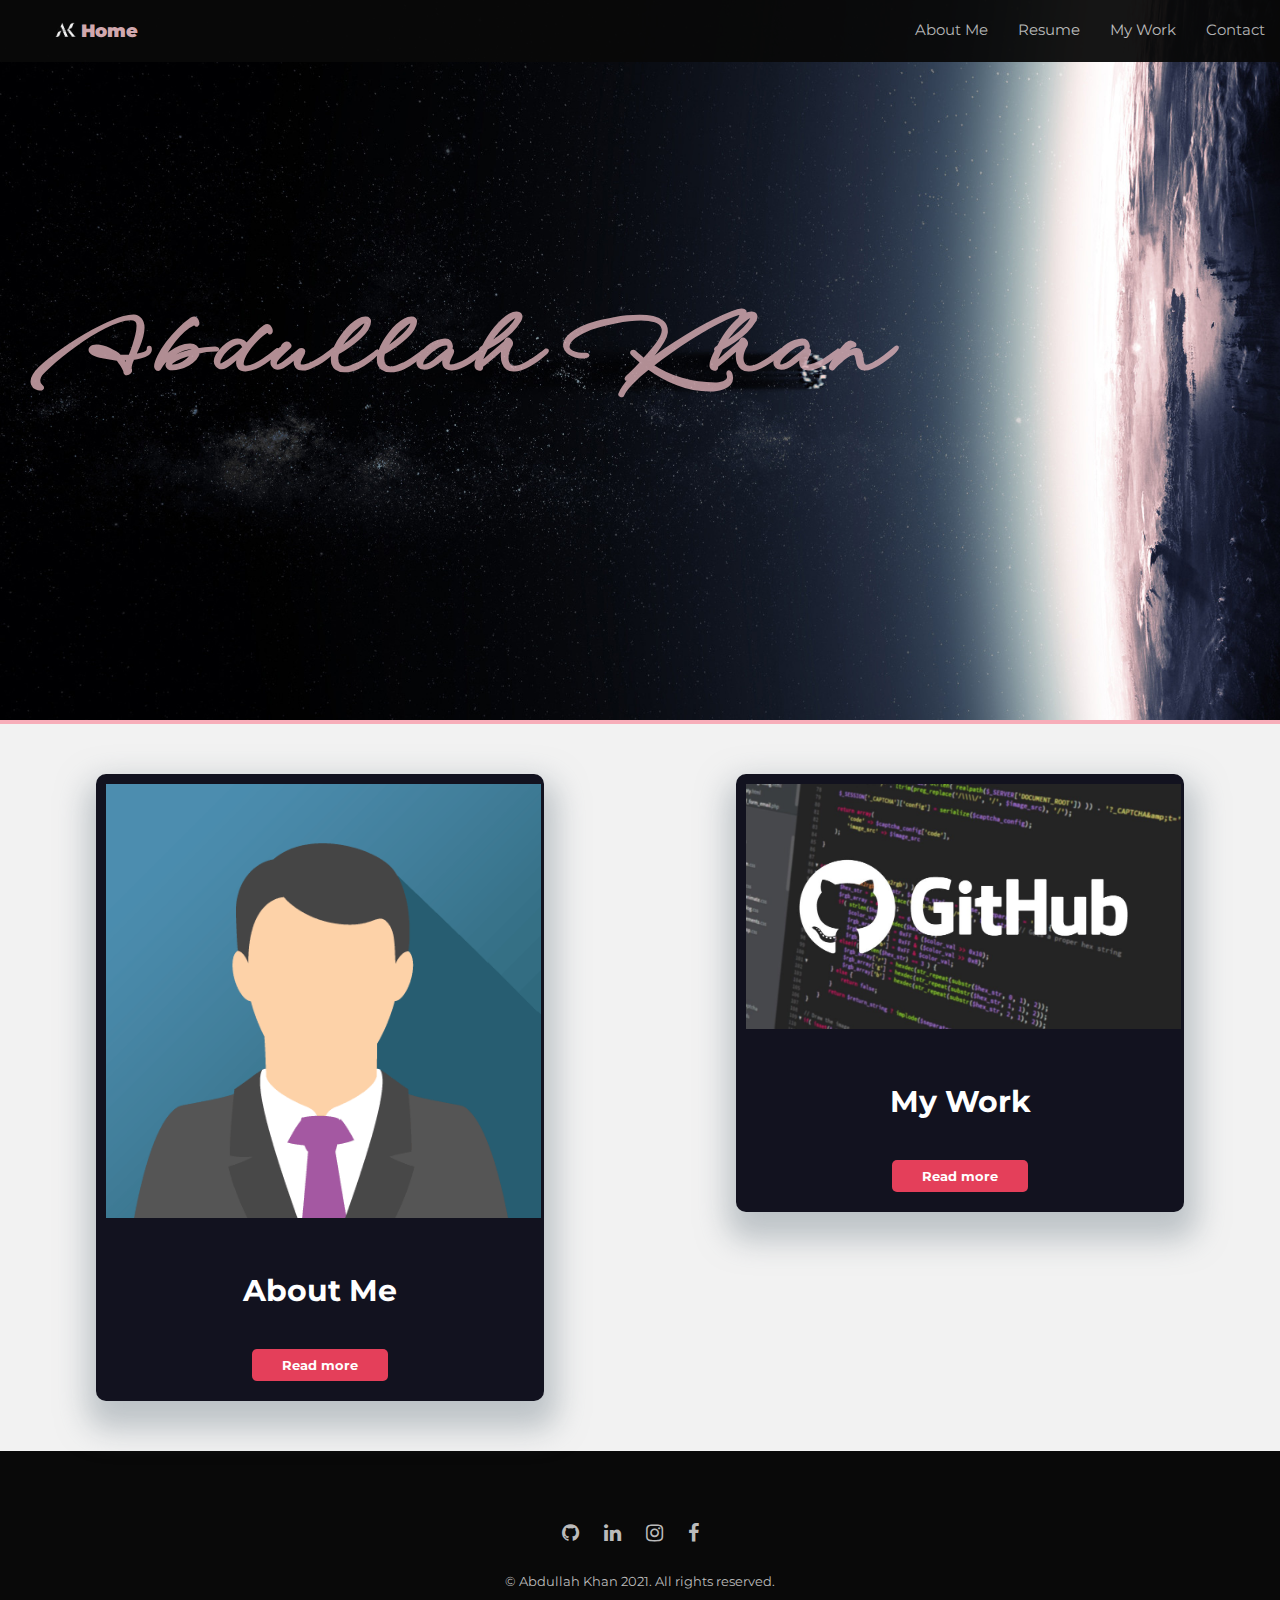
<file: index.html>
<!DOCTYPE html>
<html>
<head>
	<meta charset="utf-8">
	<title>Abdullah Khan Portfolio</title>
    <link rel="shortcut icon" type="png" href="favicon.png"/>
    <link rel="stylesheet" href="webstyle.css">
    <link href="https://fonts.googleapis.com/css2?family=Montserrat:wght@300&display=swap" rel="stylesheet">
    <link href="https://fonts.googleapis.com/css2?family=Gowun+Batang&family=WindSong&display=swap" rel="stylesheet">
    <link rel="stylesheet" href="https://cdnjs.cloudflare.com/ajax/libs/font-awesome/4.7.0/css/font-awesome.min.css">
</head>
<body>
    <div class="nav">
        <ul class="main">
            <li class="title"><img src="favicon.png" alt="Logo PNG" class="png"><a href="index.html"><strong>   Home</strong></a></li>
            <li class="side"><a href="two.html">About Me</a></li>
            <li><a href="404.html">Resume</a></li>
            <li><a href="one.html">My Work</a></li>
            <li><a href="404.html">Contact</a></li>
        </ul>
    </div>
    <div class="header">
        <img class="image" src="images\sideplanet.jpg" alt="Main Wallpaper">
        <div class="headertext">
            <h2>Abdullah Khan</h2>
        </div>
    </div>
    <div class="section">
        <div class="card">
            <div class="image">
                <img src="images\image_2022-04-18_161300936.png" alt="Card 1 Image">
            </div>
            <div class="desc">
                <h3>About Me</h3>
                <a href="two.html"><button>Read more</button></a>
            </div>
        </div>
        
        <div class="card">
            <div class="image">
                <img src="images\github.jpeg" alt="Card 2 Image">
            </div>
            <div class="desc">
                <h3>My Work</h3>
                <a href="one.html"><button>Read more</button></a>
            </div>
        </div>
    </div>
    <div class="footer">
        <div class="footer-section">
            <ul class="socials">
                <li><a href="https://github.com/akhan2001" class="fa fa-github" target="_blank"></a></li>
                <li><a href="https://www.linkedin.com/in/abdullah-khan-2001/" class="fa fa fa-linkedin" target="_blank"></a></li>
                <li><a href="https://www.instagram.com/abdxllahkhan" class="fa fa-instagram" target="_blank"></a></li>
                <li><a href="https://www.facebook.com/profile.php?id=100041325840147" class="fa fa-facebook" target="_blank"></a></li>
            </ul>
        </div>
        <div class="desc2">
            <p>&copy; Abdullah Khan 2021. All rights reserved.</p>
        </div>
    </div>
</body>
</html>
</file>
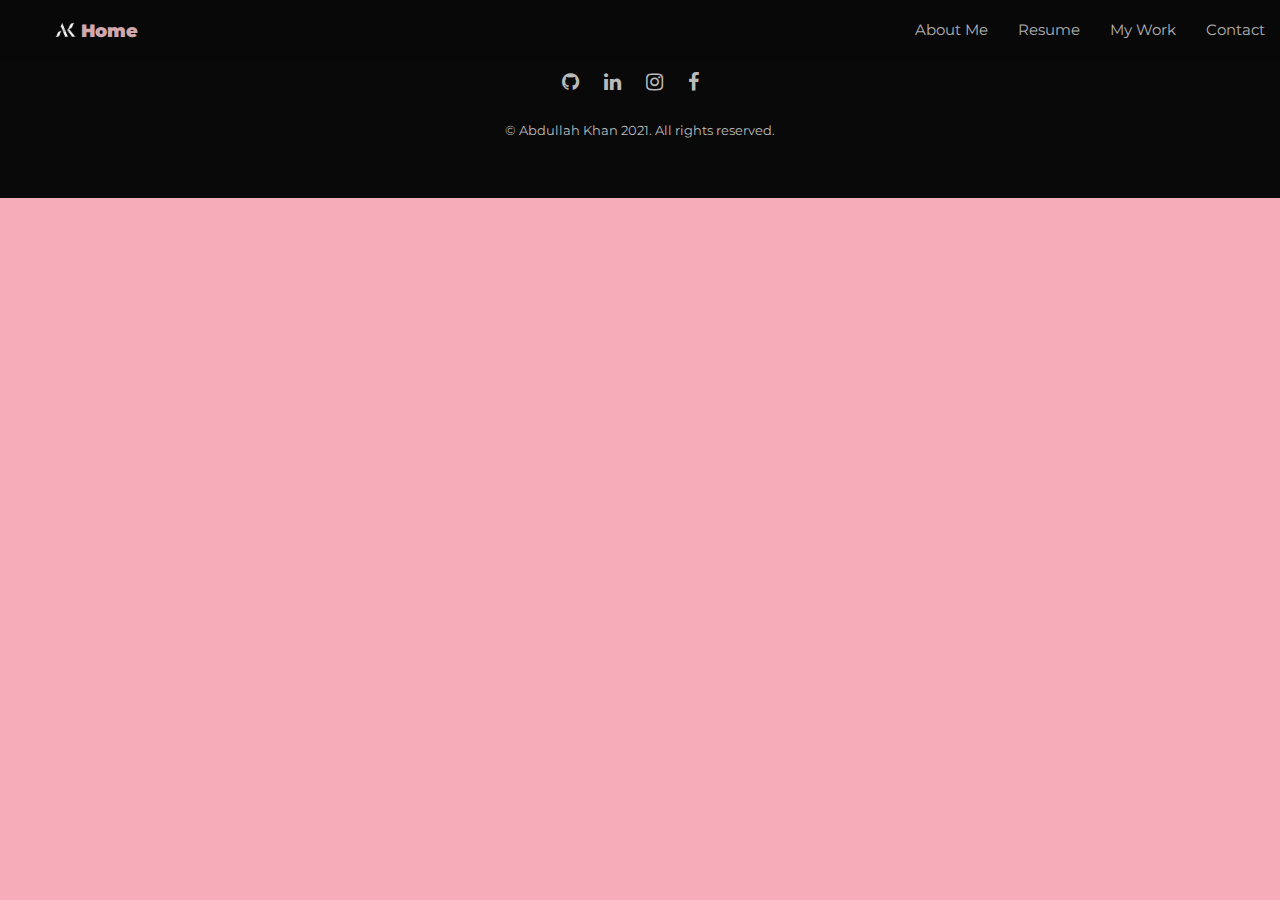
<file: three.html>
<!DOCTYPE html>
<html lang="en">
<head>
    <meta charset="utf-8">
	<title>Contact Page</title>
    <link rel="shortcut icon" type="png" href="favicon.png"/>
    <link rel="stylesheet" href="webstyle.css">
    <link href="https://fonts.googleapis.com/css2?family=Montserrat:wght@300&display=swap" rel="stylesheet">
    <link href="https://fonts.googleapis.com/css2?family=Gowun+Batang&family=WindSong&display=swap" rel="stylesheet">
    <link rel="stylesheet" href="https://cdnjs.cloudflare.com/ajax/libs/font-awesome/4.7.0/css/font-awesome.min.css">
    <link href="https://fonts.googleapis.com/css2?family=Hahmlet:wght@100&display=swap" rel="stylesheet">
    <link rel="preconnect" href="https://fonts.googleapis.com">
</head>
<body>
    <div class="nav">
        <ul class="main">
            <li class="title"><img src="favicon.png" alt="Logo PNG" class="png"><a href="home.html"><strong>   Home</strong></a></li>
            <li class="side"><a href="two.html">About Me</a></li>
            <li><a href="404.html">Resume</a></li>
            <li><a href="one.html">My Work</a></li>
            <li><a href="404.html">Contact</a></li>
        </ul>
    </div>

    <div class="contact-page">
        
    </div>

    <div class="footer">
        <div class="footer-section">
            <ul class="socials">
                <li><a href="https://github.com/akhan2001" class="fa fa-github" target="_blank"></a></li>
                <li><a href="https://www.linkedin.com/in/abdullah-khan-2001/" class="fa fa fa-linkedin" target="_blank"></a></li>
                <li><a href="https://www.instagram.com/abdxllahkhan" class="fa fa-instagram" target="_blank"></a></li>
                <li><a href="https://www.facebook.com/profile.php?id=100041325840147" class="fa fa-facebook" target="_blank"></a></li>
            </ul>
        </div>
        <div class="desc2">
            <p>&copy; Abdullah Khan 2021. All rights reserved.</p>
        </div>
    </div>
</body>
</html>
</file>
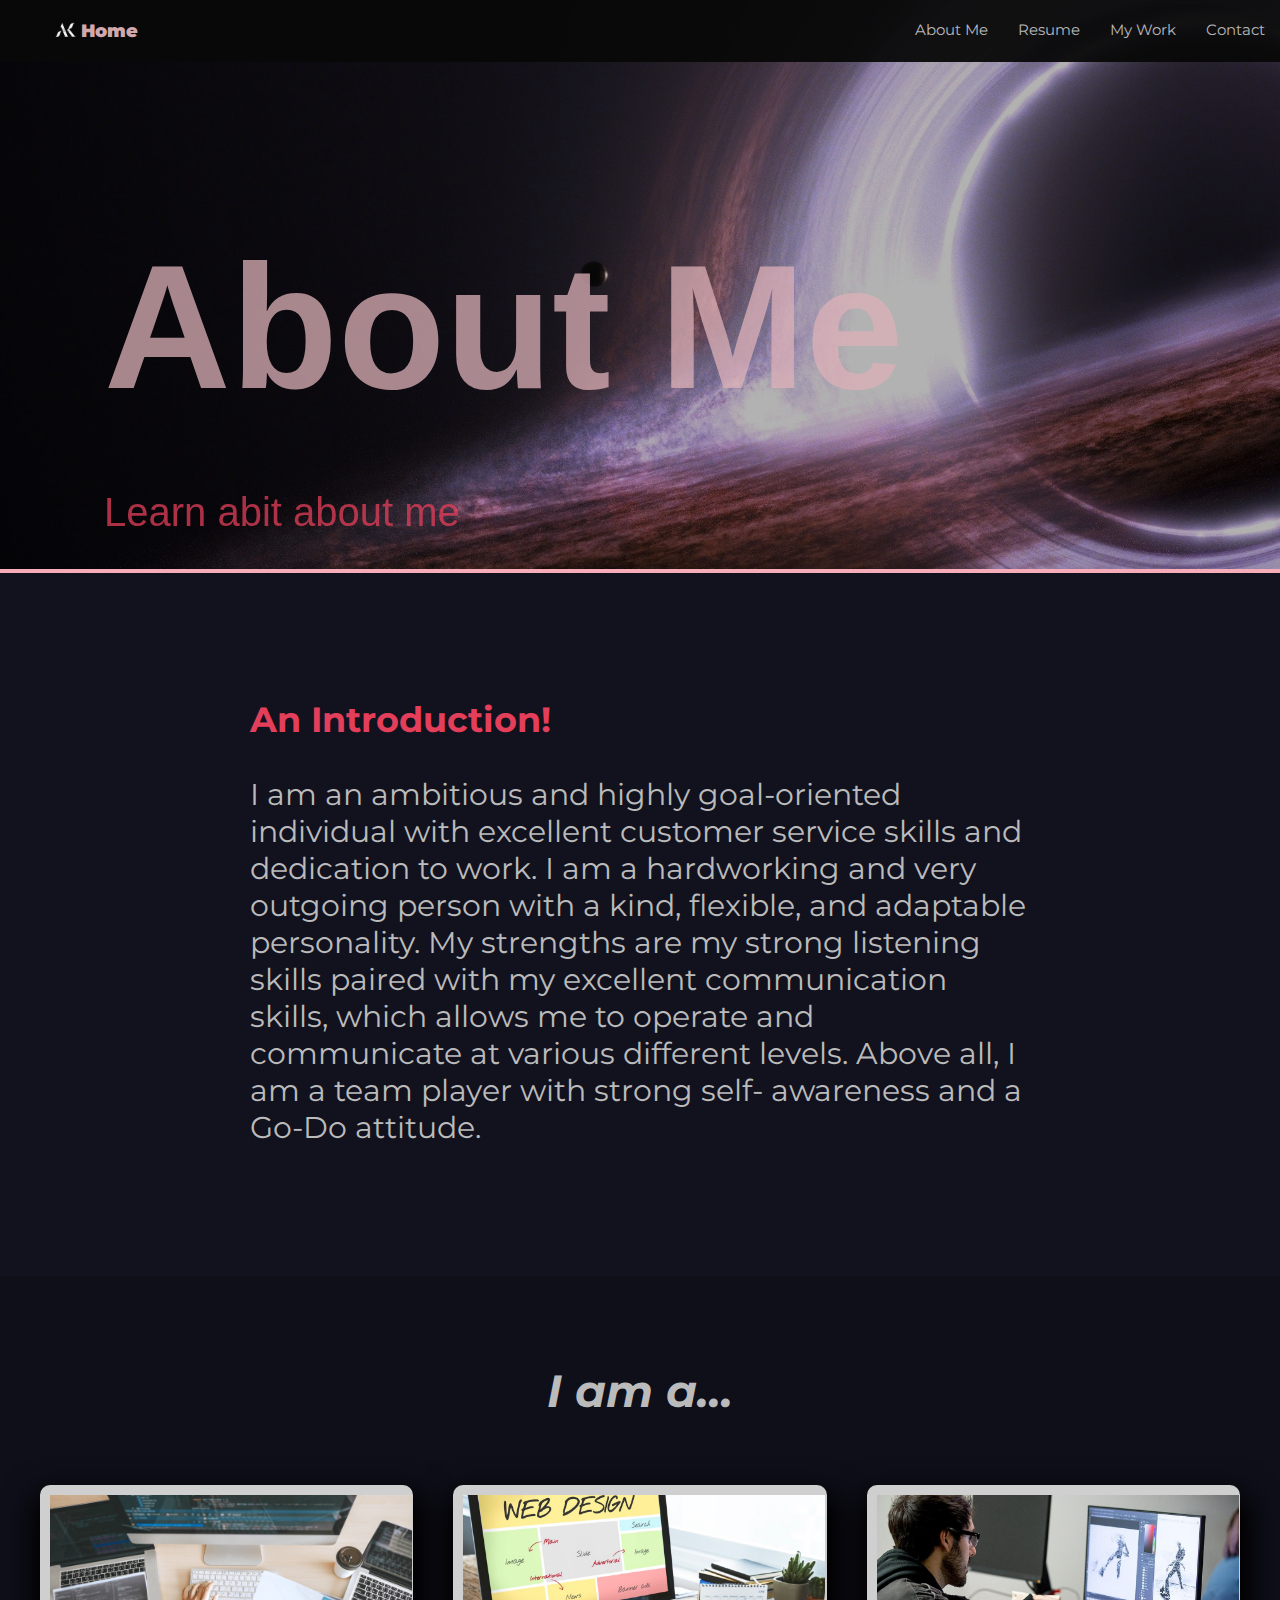
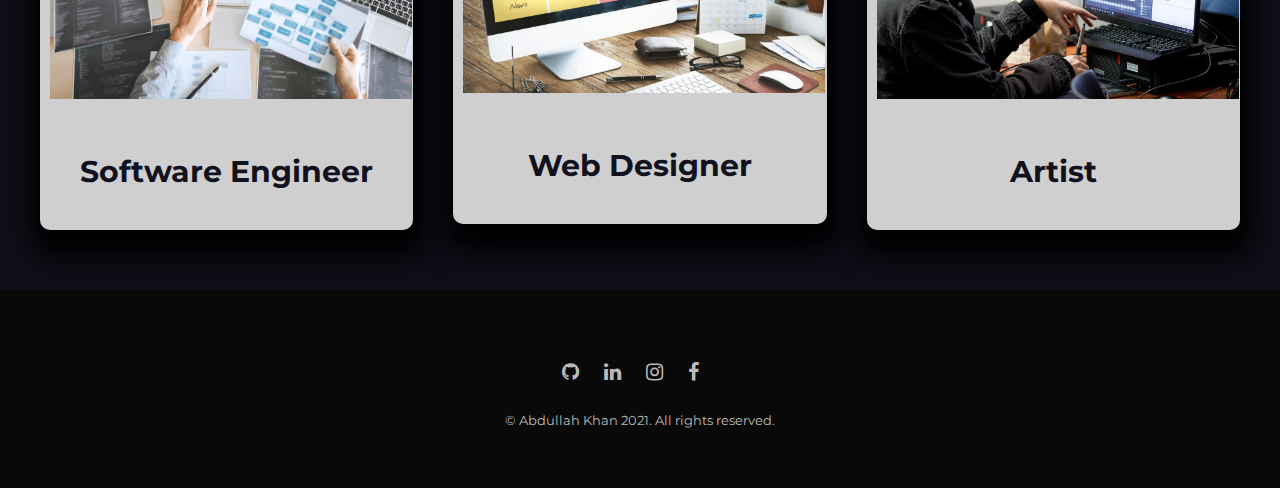
<file: two.html>
<!DOCTYPE html>
<html>
<head>
	<meta charset="utf-8">
	<title>My Work - Portfolio</title>
    <link rel="shortcut icon" type="png" href="favicon.png"/>
    <link rel="stylesheet" href="webstyle.css">
    <link href="https://fonts.googleapis.com/css2?family=Montserrat:wght@300&display=swap" rel="stylesheet">
    <link href="https://fonts.googleapis.com/css2?family=Gowun+Batang&family=WindSong&display=swap" rel="stylesheet">
    <link rel="stylesheet" href="https://cdnjs.cloudflare.com/ajax/libs/font-awesome/4.7.0/css/font-awesome.min.css">
    <link href="https://fonts.googleapis.com/css2?family=Hahmlet:wght@100&display=swap" rel="stylesheet">
    <link rel="preconnect" href="https://fonts.googleapis.com">
</head>
<body>
    <div class="nav">
        <ul class="main">
            <li class="title"><img src="favicon.png" alt="Logo PNG" class="png"><a href="index.html"><strong>   Home</strong></a></li>
            <li class="side"><a href="two.html">About Me</a></li>
            <li><a href="404.html">Resume</a></li>
            <li><a href="one.html">My Work</a></li>
            <li><a href="404.html">Contact</a></li>
        </ul>
    </div>
    <div class="header">
        <img src="images\space3.jpg" alt="My Work Wallpaper" class="image-mywork">
        <div class="headertext-work">
            <h3>About Me</h3>
            <p id="work">Learn abit about me</p>
        </div>
    </div>

    <div class="section1">
        <div class="section-text">
            <h3>An Introduction!</h3>
            <p>I am an ambitious and highly goal-oriented individual with excellent 
            customer service skills and dedication to work. I am a hardworking 
            and very outgoing person with a kind, flexible, and adaptable 
            personality. My strengths are my strong listening skills paired 
            with my excellent communication skills, which allows me to operate 
            and communicate at various different levels. Above all, I am a team 
            player with strong self- awareness and a Go-Do attitude.</p>
        </div>
    </div>

    <div class="section2">
        <div id="section-header">
            <h2>I am a...</h2>
        </div>
    </div>

    <div class="section-work">
        <div class="card-work">
            <div class="image">
                <img src="images\software-eng.jpg" alt="Card-work 1 Image">
            </div>
            <div class="desc-work">
                <h3>Software Engineer</h3>
            </div>
        </div>
        <div class="card-work">
            <div class="image">
                <img src="images\webdesign.jpg" alt="Card-work 2 Image">
            </div>
            <div class="desc-work">
                <h3>Web Designer</h3>
            </div>
        </div>
        <div class="card-work">
            <div class="image">
                <img src="images\digitalart.jpg" alt="Cssard-work 2 Image">
            </div>
            <div class="desc-work">
                <h3>Artist</h3>
            </div>
        </div>
    </div>

    <div class="footer">
        <div class="footer-section">
            <ul class="socials">
                <li><a href="https://github.com/akhan2001" class="fa fa-github" target="_blank"></a></li>
                <li><a href="https://www.linkedin.com/in/abdullah-khan-2001/" class="fa fa fa-linkedin" target="_blank"></a></li>
                <li><a href="https://www.instagram.com/abdxllahkhan" class="fa fa-instagram" target="_blank"></a></li>
                <li><a href="https://www.facebook.com/profile.php?id=100041325840147" class="fa fa-facebook" target="_blank"></a></li>
            </ul>
        </div>
        <div class="desc2">
            <p>&copy; Abdullah Khan 2021. All rights reserved.</p>
        </div>
    </div>
</body>
</html>
</file>
<file: webstyle.css>
body, html {
	width: 100%; height: 100%;
	font-family: 'Montserrat', sans-serif;
	margin: auto 0;
	padding: 0;
	border: 0;
	font-size: 100%;
    background-color: #f7adb9;
}

li {
    list-style: none;
}

a {
    text-decoration: none;
}

/*Navigation*/
.nav {
    position: fixed;
    top: 0;
    width: 100%;
    background-color: #090909;
    opacity: 0.95;
    z-index: +5;
}

.png {
    height: 15px;
    width: auto;
}

.title {
    font-weight: bold;
    font-size: 18px;
}

.title > a {
    color: #ddb1b8;
}

.side {
    margin-left: auto;
}

.main {
    display: flex;
    list-style: none;
    font-size: 15px;
    margin: 0;
}

.main li {
    padding: 20px 15px;
}

a {
    color: #bbb;
    text-decoration: none;
    padding-bottom: 10px;
    transition: color 0.35s, border-bottom 0.35s;
}

.nav ul li a:hover, a:active {
    color: white;
    border-bottom: 1px solid white;
}

/*header*/
.header {
    position: relative;
    background-size: cover;
    margin: 0;
}

.image {
    width: 100%;
    height: 100%;   
}

.image-mywork {
    width: 100%;
    height: 100%;
    filter: brightness(70%);
}

.image-pfp {
    width: 100%;
    height: 100%;
    filter: brightness(70%);
}

.headertext {
    position: absolute;
    margin: 0;
    padding: 0 40px;
    transform: translateY(-30%);
    top: 40%;
    font-size: 65px;
    font-family: 'WindSong', cursive;
    letter-spacing: 2px;
    transition: letter-spacing 0.7s;
    color: #ddb1b8;
    opacity: 0.80;
}

.headertext:hover {
    letter-spacing: 3.5px;;
}

.headertext-work {
    position: absolute;
    margin: 0 0 0 5%    ;
    padding: 0 40px;
    transform: translateY(-30%);
    top: 40%;
    font-size: 150px;
    color: #ddb1b8;
    font-family: 'Titillium Web', sans-serif;
    transition: letter-spacing 1s, opacity 1s;
    opacity: 0.75;
}

.headertext-work:hover {
    letter-spacing: 3px;
    opacity: 100%;
}

#work {
    color: #e43f5a;
    font-size: 40px;
    margin: 0;
    transform: translateY(-250%);
}

.section-about {
    background-color: #0f0f1a;
    padding: 30px 300px;
    color: #f2f2f2;
    margin: 0;
}

article > img {
    height: 200px;
    transition: transform 1s;
    margin-top: 35px;
}

article > img:hover {
    transform: scale(1.1);
}

.works > ul > li {
    padding: 50px 0 30px 0;
}

article > h3 {
    color: #e2657a;
    font-size: 20px;
}

article > .work {
    margin-bottom: 0px;
    display: inline-block;
    line-height: 150%;
    font-size: 18px;
}

/*Error 404 Text*/
.errortext {
    text-align: center;
    position: absolute;
    margin: 0;
    padding: 0;
    top: 50%;
    left: 50%;
    transform: translateX(-50%) translateY(-50%);
    font-size: 65px;
    font-family: 'Roboto Mono', monospace;
    color: #f2f2f2;
    letter-spacing: 10px;
    transition: font-size 0.8s, opacity 1s;
}

.errorpara {
    font-size: 60%;
    transform: translateY(-100%)
}

.errortext:hover {
    font-size: 10px;
    opacity: 0.35;
}

/*Simple about me*/
.about {
    text-align: center;
    margin: 20px;
    padding: 20px;
    font-size: 30px;
    font-weight: bold;
    color: #f2f2f2;
}

.section1 {
    margin: 0;
    padding: 30px 20px;
    text-align: center;
    background-color: #12121f;
}

.section2 {
    margin: 0;
    padding: 30px 20px;
    text-align: center;
    background-color: #0f0f1a;
}

#section-header {
    display: inline-block;
    text-align: center;
    margin-top: 20px;
    color: #bbb;
    font-size: 30px;
    font-style: italic;
}

.section-text {
    display: inline-block;
    text-align: left;
    padding: 30px 200px 40px 200px;
    margin: 30px;
    color: #bbb;
}

.section-text > h3 {
    font-size: 35px;
    color: #e43f5a;
}

.section-text > p {
    font-size: 30px;
}

/*Cards*/
.section-work {
    display: flex;
    flex-direction: row;
    flex-wrap: nowrap;
    justify-content: space-around;
    background-color: #0f0f1a;
    padding: 0px 20px 30px 20px;
}

.card-work {
    background-color: #cfcfcf;
    /*background: linear-gradient(180deg, rgba(225,225,230,1) 49%, rgba(242,242,242,1) 99%);*/
    margin: 0px 20px 30px 20px;
    width: 35%;
    height: 45%;
    border-radius: 10px;
    -webkit-box-shadow: 2px 17px 30px 11px rgba(0, 0, 0, 1);
    box-shadow: 2px 17px 30px 11px rgba(0, 0, 0, 1);
    transition: 0.25s;
}

.card-work:hover {
    transform: translateY(-10px);
    background-color: #f2f2f2;
}

.section {
    background-color: #f2f2f2;
    display: flex;
    flex-direction: row;
    flex-wrap: nowrap;
    justify-content: space-around;
}

.card {
    width: 35%;
    height: 45%;
    background-color: #12121f;
    border-radius: 10px;
    margin: 50px 30px;
    -webkit-box-shadow: 2px 17px 30px 11px rgba(138,149,158,0.5);
    box-shadow: 2px 17px 30px 11px rgba(138,149,158,0.5);
    transition: transform 0.25s;
}

.card:hover {
    transform: translateY(-10px);
}

.image img {
    width: 97%;
    padding: 10px;
    border-top-left-radius: 10px;
    border-top-right-radius: 10px;
}

.desc-work {
    color: #090909;
    text-align: center;
    padding: 10px 5px;
    margin: 0;
}

.desc-work h3 {
    text-align: center;
    font-size: 30px;
    color: #12121f;
}

/*.desc-work button {
    border: none;
    margin: 10px;
    background-color: #22223a;
    color: #fff;
    padding: 8px 30px;
    border-radius: 5px;
    cursor: pointer;
	font-family: 'Montserrat', sans-serif;
    font-weight: bold;
    transition: background-color 0.5s;
}

.desc-work button:hover {
    background-color: #12121f;
}*/

.desc {
    text-align: center;
    padding: 10px 5px;
    margin: 0;
}

.desc h3 {
    text-align: center;
    font-size: 30px;
    color: #fff;
}

.title:hover {
    border-bottom: 2px #fff;
}

.desc button {
    border: none;
    margin: 10px;
    background-color: #e43f5a;
    color: #fff;
    padding: 8px 30px;
    border-radius: 5px;
    cursor: pointer;
	font-family: 'Montserrat', sans-serif;
    font-weight: bold;
    transition: background-color 0.5s;
}

.desc button:hover {
    background-color: #e2657a;
}

/*footer*/
.footer {
    margin: 0;
    padding: 50px 0 40px 0;
    font-size: 15px;
    background: #090909;
    text-align: center;
}

.socials {
    cursor: default;
    list-style: none;
    padding-left: 0;
    font-size: 20px;
    transition: transform 0.5s, color 0.5s;
}

.socials a:hover, a:active {
    transform: scale(1.1);
    color: #e43f5a;
}

i {
    font-size: 30px;
    margin-left: 15px;
    color: #bbb;
    transition: color 0.5s;
}

i:hover {
    color: #e43f5a;
}

.socials li {
    display: inline-block;
    padding-right: 20px;
}

.desc2 {
    color: #bbb;
    font-size: 13px;
    margin-bottom: 20px;
    padding: 0;
    text-align: center;
}
</file>
